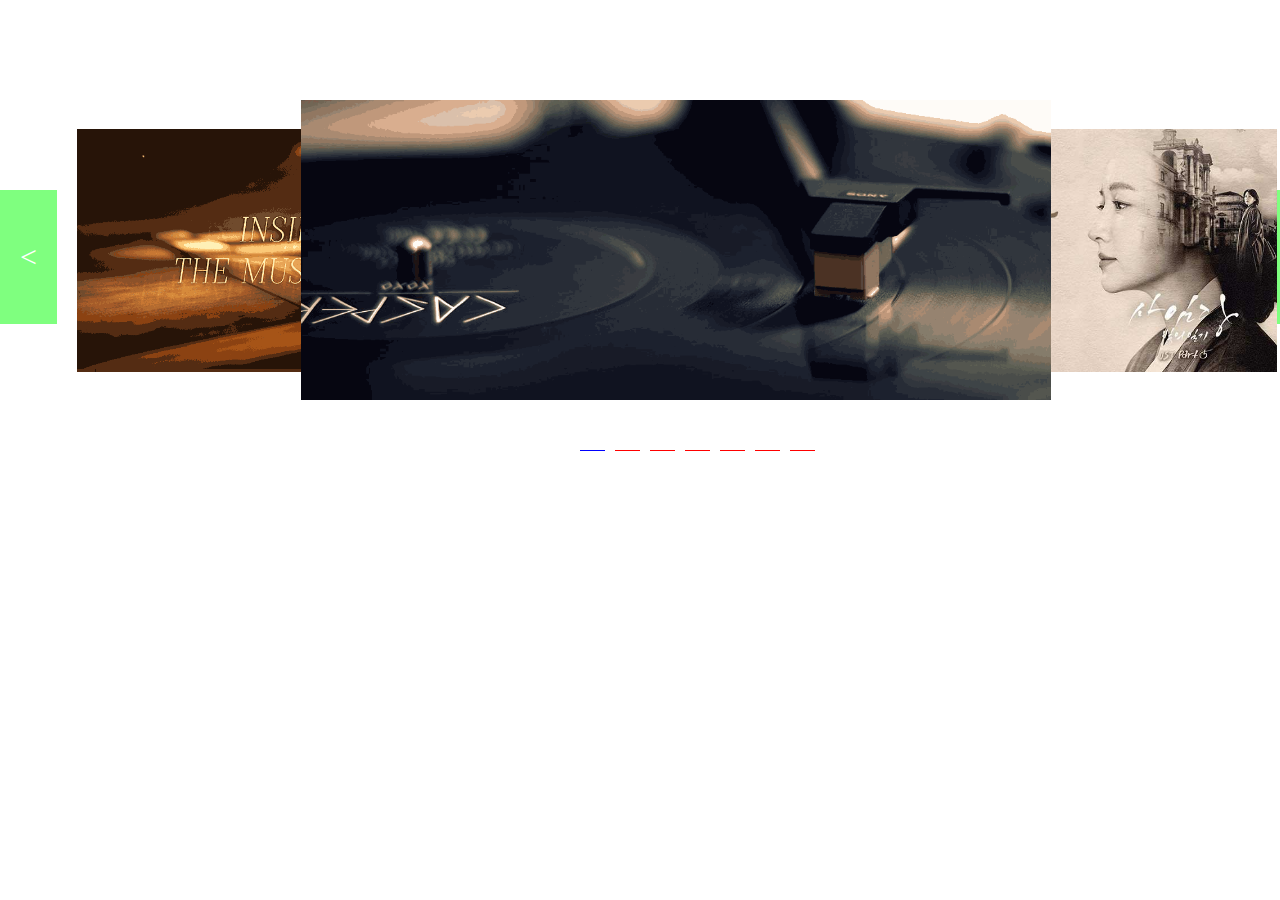
<file: 3D转换轮播/index.html>
<!DOCTYPE html>
<html>
	<head>
		<meta charset="utf-8" />
		<title>3D转换轮播图</title>
		<link href="css/css.css" type="text/css" rel="stylesheet">
	</head>
	<body>
	<div class="container">
		<ul class="image-list">
			<li class="p1"><a href="#"><img src="img/1.png"</a></li>
			<li class="p2"><a href="#"><img src="img/2.png"</a></li>
			<li class="p3"><a href="#"><img src="img/3.png"</a></li>
			<li class="p4"><a href="#"><img src="img/44.jpg"</a></li>
			<li class="p5"><a href="#"><img src="img/55.jpg"</a></li>
			<li class="p6"><a href="#"><img src="img/66.jpg"</a></li>
			<li class="p7"><a href="#"><img src="img/77.jpg"</a></li>
		</ul>
		
		<a href="javascript:;" class="btn prev"><</a>
		<a href="javascript:;" class="btn next">></a>
			
		<div class="btn-list">
		<a href="javascript:;"><span class="blue"></span></a>
		<a href="javascript:;"><span></span></a>
		<a href="javascript:;"><span></span></a>
		<a href="javascript:;"><span></span></a>
		<a href="javascript:;"><span></span></a>
		<a href="javascript:;"><span></span></a>
		<a href="javascript:;"><span></span></a>
	   </div> 
   </div>
   <script src="js/jquery-3.1.1.min.js"></script>
   <script src="js/main.js"></script>
	</body>
</html>
</file>
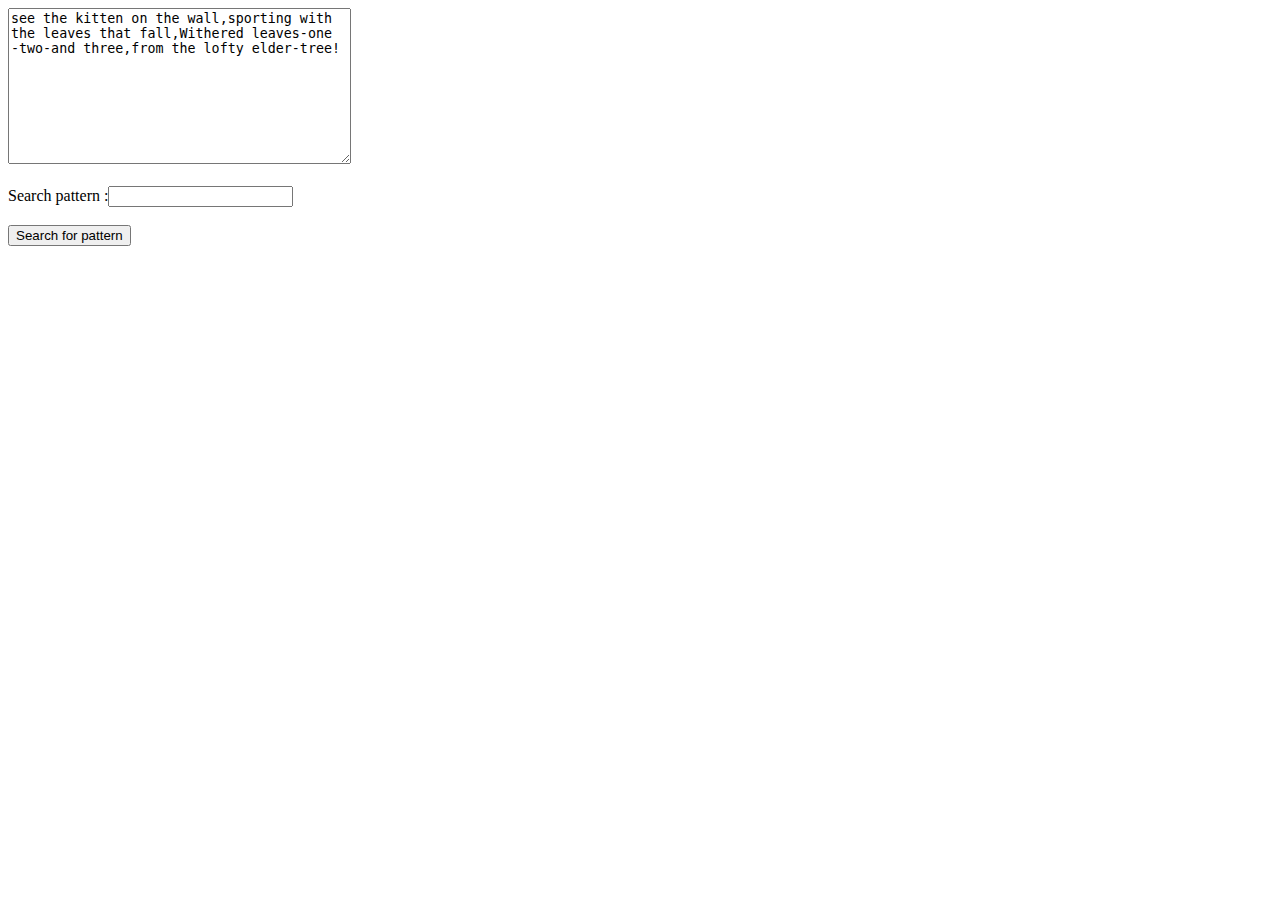
<file: regExp/index.html>
<!--使用exec和全局标志来查找并突出显示一个文本字符串中的所有匹配-->
<!doctype html>
<html>
  <head>
  	<title>regExp</title>
  	<style>
      .found{
      	background: #ff0;
      }
  	</style>
  </head>
  <body>
  <form>
  	<textarea id="txt" cols="40px" rows="10px">see the kitten on the wall,sporting with the leaves that fall,Withered leaves-one -two-and three,from the lofty elder-tree!</textarea>
  	<br/>
  	<br/>
  	Search pattern :<input type="text" id="searchTxt"/>
  	<!--替换时的词语-->
  	<!--
  	<br/>
  	<br/>
  	Replace pattern:<input type="text" id="replaceTxt"/>-->
  </form>
  <br/>
  <button id="btn">Search for pattern</button>
  <br/>
  <div id="searchResult"></div>	
  <script src="main.js"></script>
  </body>
</html>
</file>
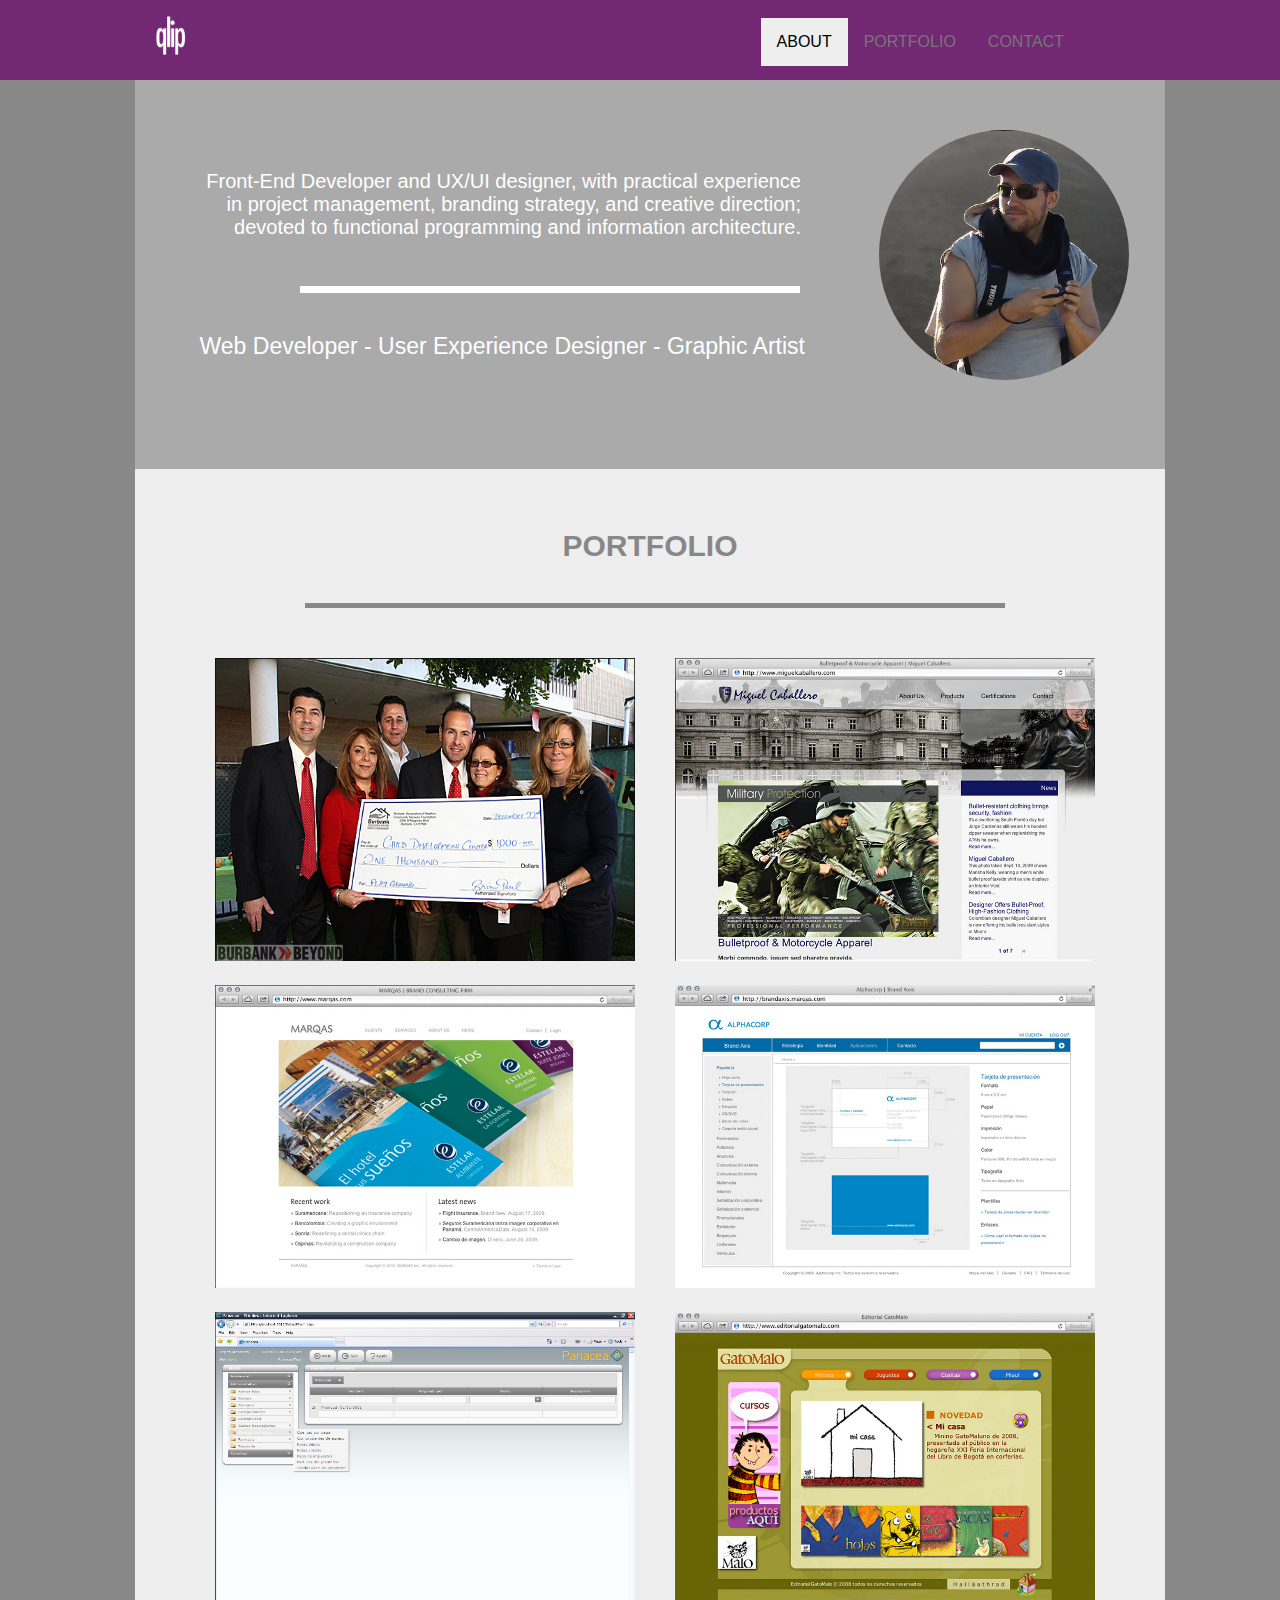
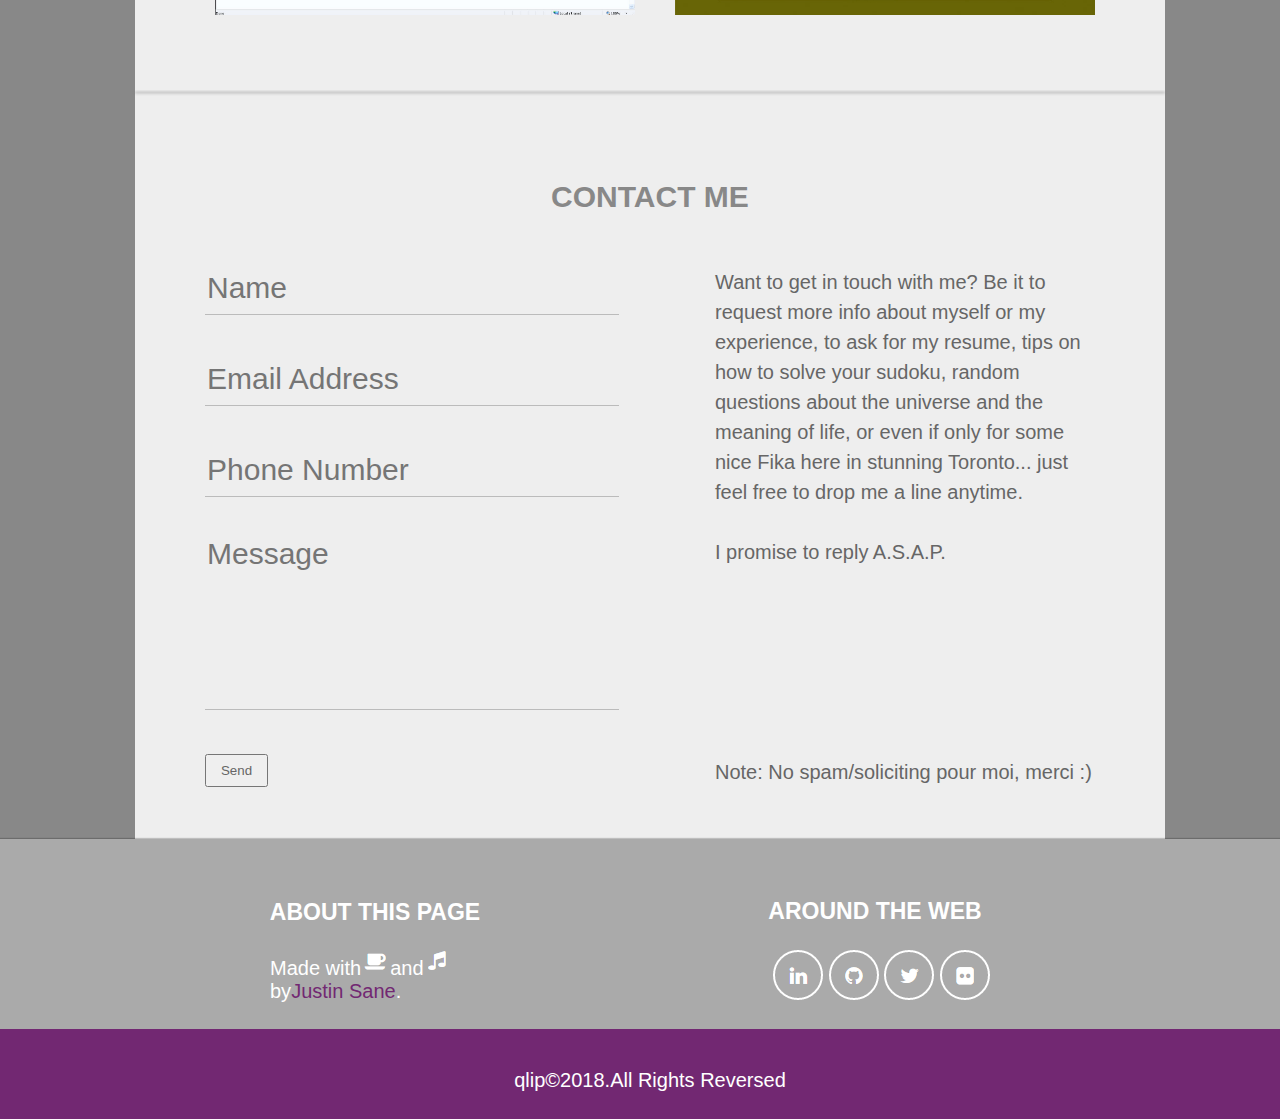
<file: 个人网站/index.html>
<!doctype html>
<html>
<head>
	<title>personal webpage</title>
	<meta charset="utf-8">
	<link href="style/main.css" rel="stylesheet" type="text/css">
	<script src="script/jquery.js" type="text/javascript"></script>
</head>
<body>
	<nav>
		<img src="images/banner.jpg" title="qlip | UI/UX Design and Development">
		<ul>
		<span class="bottom"><a href="javascript:;" ><li>CONTACT</li></a></span>
		<span class="middle"><a href="javascript:;"><li>PORTFOLIO</li></a></span>
		<span class="top"><a href="#"><li style="color:black">ABOUT</li></a></span>
		</ul>
	</nav>
	<div class="container">
	   <div class="about">
		<ul>
			<li><p class="text_one">Front-End Developer and UX/UI designer, with practical experience in project management, branding strategy, and creative direction; devoted to functional programming and information architecture.</p>
			<div class="border"></div>
			<p class="text_two">Web Developer - User Experience Designer - Graphic Artist</p></li>
			<li><img src="images/about.png"title="A picture of Justin looking at San Francisco from across the Golden Gate Bridge."></li>
		</ul>
	   </div>
	   <div class="portfolio">
	   	  <h3>PORTFOLIO</h3>
	   	  <div class="border_two"></div>
	   	  <ul>
	   	  <li><img src="images/photo1.png"></li>
	   	  <li><img src="images/photo2.png"></li>
	   	  <li><img src="images/photo3.png"></li>
	   	  <li><img src="images/photo4.png"></li>
	   	  <li><img src="images/photo5.png"></li>
	   	  <li><img src="images/photo6.png"></li>
	   	  </ul>
	   </div>
	   <div class="contact">
	   <div class="border_three"></div>
	   	  <h3>CONTACT ME</h3>
	   	  <div class="form_one">
	   	  <form>
	   	  <label for="name" id="label">Name</label>
	   	  <br/><input type="text" placeholder="Name" id="name">
	   	  </form>
	   	  <form>
	   	  <label for="email">Email Address</label><br/>
	   	  <input type="text" placeholder="Email Address" id="email">
	   	  </form>
	   	  <form>
	   	  <label for="phone">Phone Number</label><br/>
	   	  <input type="text" placeholder="Phone Number" id="phone">
	   	  </form>
	   	  <form>
	   	  <label for="message">Message</label><br/>
	   	  <textarea rows="5"type="text" placeholder="Message" id="message" required=""></textarea>
	   	  </form>
	   	  </div>
	   	  <button>Send</button>
	   	  <p>Want to get in touch with me? Be it to request more info about myself or my experience, to ask for my resume, tips on how to solve your sudoku, random questions about the universe and the meaning of life, or even if only for some nice Fika here in stunning Toronto... just feel free to drop me a line anytime.</p>
	   	  <p>I promise to reply A.S.A.P.</p>
	   	  <p class="text">Note: No spam/soliciting pour moi, merci :)</p>
	   </div>
    </div>
    <footer>
    	<div class="footer_top">
    	    <h3 class="text_one">ABOUT THIS PAGE</h3>
    		<p>Made with<img src="images/image1.png">and<img src="images/image2.png">by<a href="#">Justin Sane</a>.</p>
    		<h3 class="text_two">AROUND THE WEB</h3>
            <a href="#" class="image"><img src="images/image3.png"></a>
    	</div>
    	<div class="footer_bottom"><p>qlip&copy;2018.All Rights Reversed</p></div>
    </footer>
   <script src="script/main.js"></script>
</body>
</html>
</file>
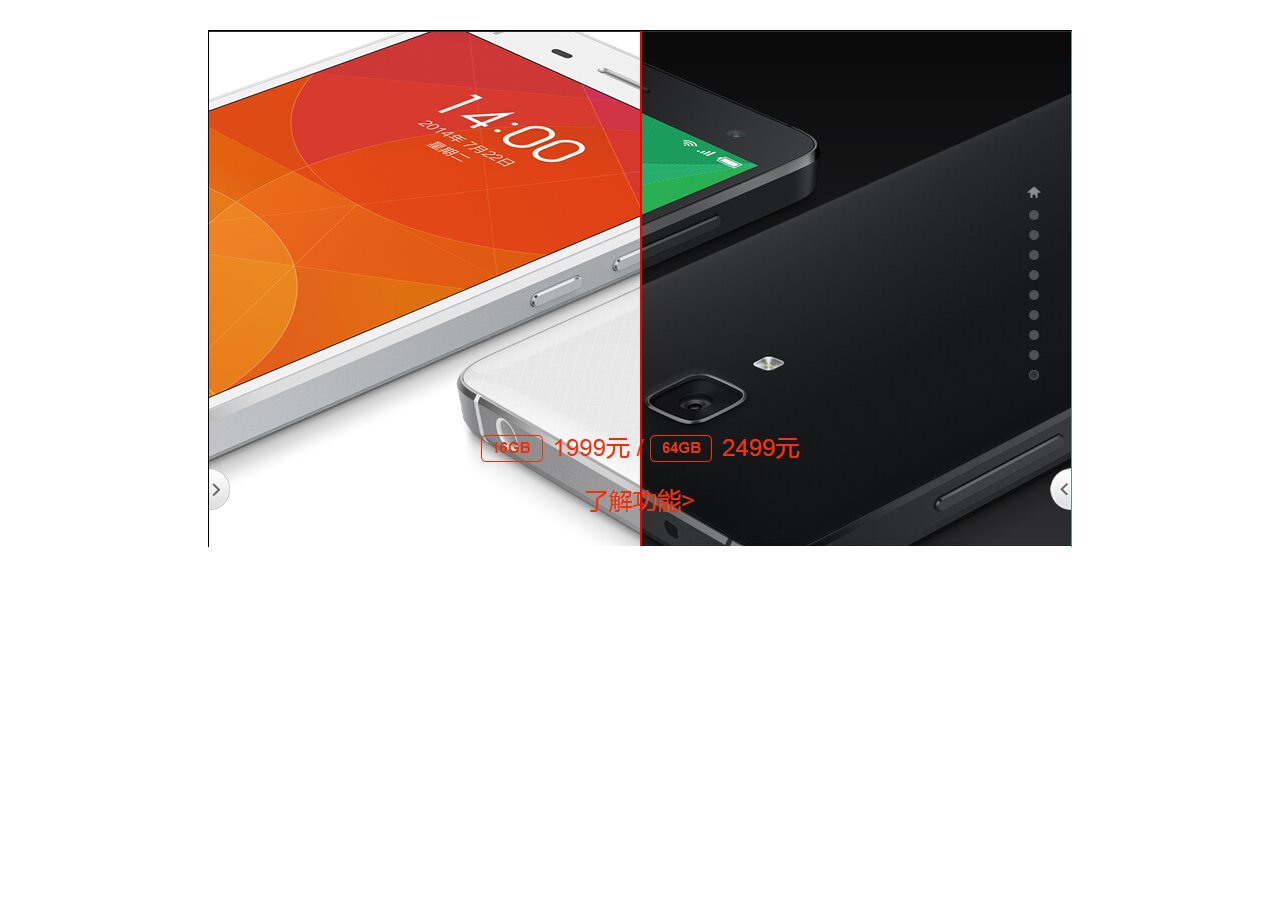
<file: 小米滑动图/index.html>
<!DOCTYPE html>
<html>
	<head>
		<meta charset="utf-8" />
		<title>小米滑动图</title>
		<link href="css/css.css"type="text/css"  rel="stylesheet" >
		<script src="js/jquery.js"></script>
	</head>
	<body>
		<div class="container">
			<div class="top">
				<img src="img/1.jpg">
			</div>
			<div>
				<img src="img/2.jpg"> 
			</div>
			<div class="btn"></div>
		</div>
		<script src="js/main.js"></script>
	</body>
</html>
</file>
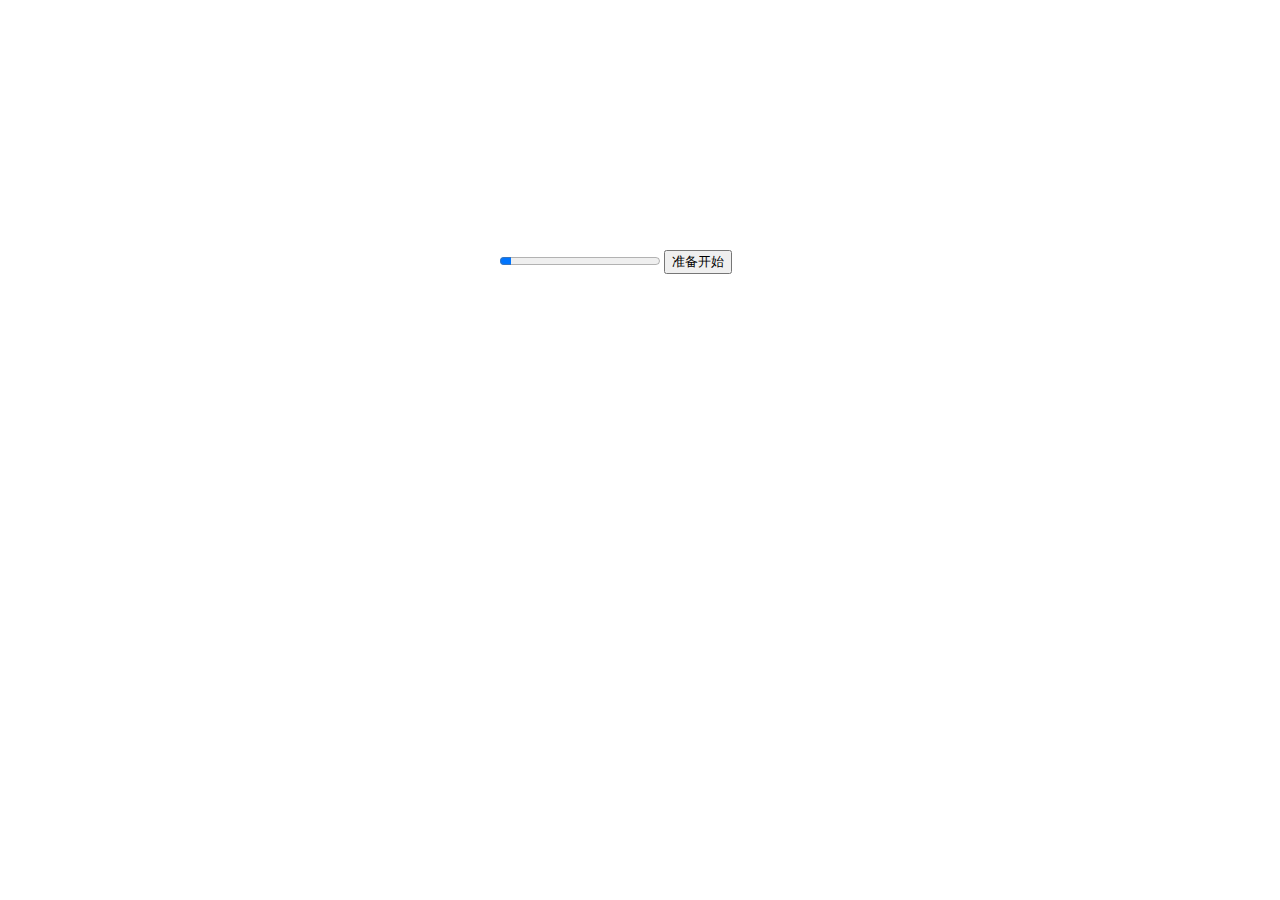
<file: 猜数字/index.html>
<!doctype html>
<html>
<head>
<title>guess the number</title>
<meta charset="utf-8">
<link href="css.css" rel="stylesheet" type="text/css">
</head>
<body>
   <div id="a">
   	   <progress id="pro" max="100"></progress>
   	   <input id="ready" type="button" value="准备开始">
   </div>
   <div id="left">
    <h2>猜数字</h2>
    <p>猜一个数字大小为1~100的数字</p>
    <laber for="number">输入数字</laber>
	<input type="text" id="number">
	<input type="submit" value="submit" id="btn">
	<div id="previousNum"></div>
	<div id="wrong"></div>
	<div id="judge"></div>
	<script src="guess.js" rel="stylesheet" type="text/javascript"></script>
   </div>
</body>
</html>
</file>
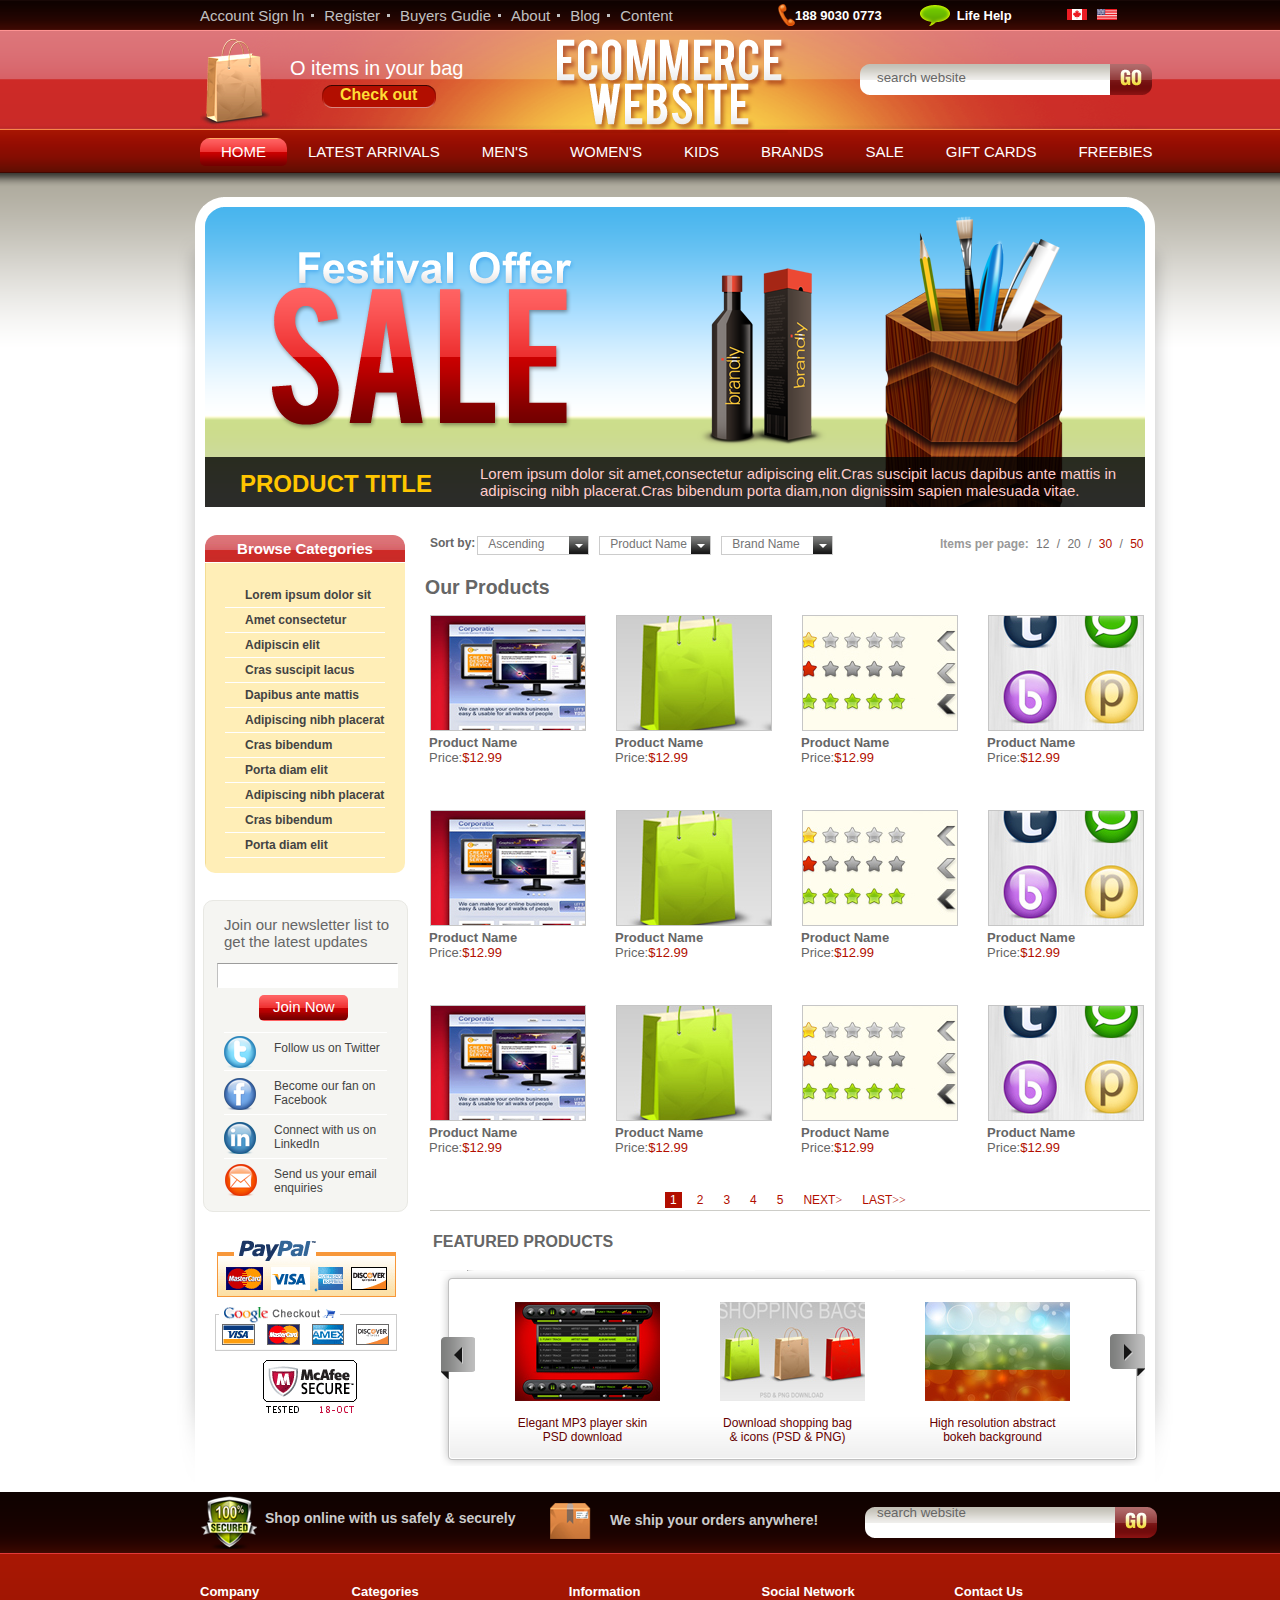
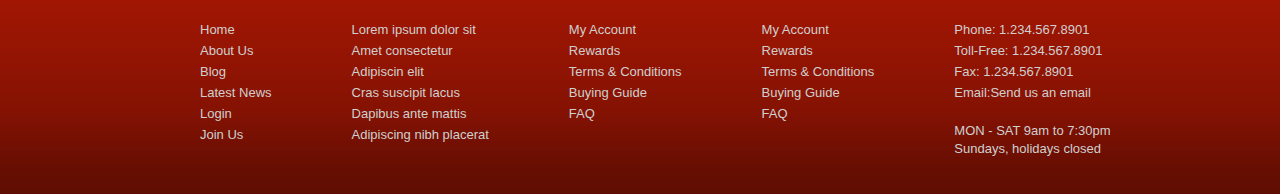
<file: 购物网站/index.html>
<!doctype html>
<html>
<head>
<meta charset="utf-8"/>
<title></title>
<link rel="stylesheet" type="text/css" href="style/css.css">
</head>
<body>
<div class="clear">
<!--导航-->
  <div class="banner">
  	<ul class="first">
  		<li><a href="#">Account Sign ln</a></li>
  		<li><a href="#">Register</a></li>
  		<li><a href="#">Buyers Gudie</a></li>
  		<li><a href="#">About</a></li>
  		<li><a href="#">Blog</a></li>
  		<li class="no_dot"><a href="#">Content</a></li>
  	</ul>
    <ul class="second">
        <li class="phone"><b>188 9030 0773</b></li>
        <li class="help"><a href="#"><b>Life Help</b></a></li>
        <li><a href="#"><img src="images/top_img1.gif" alt="加拿大" title="加拿大"/></a></li>
        <li><a href="#"><img src="images/top_img2.gif" alt="美国" title="美国"/></a></li>
    </ul>
  </div>
<!--搜索栏-->
<div class="search">
   <div class="search_left">
	<p class="bag">O items in your bag</p>
	<a href="#" class="photo">Check out</a>
   </div>
   <img src="images/logo.png" class="logo"/>
   <div class="search_right">
     <form action="#">
          <input type="text" name="the content of search" id="text1" value="search website" class="search_text"/>
          <input type="button" name="submit" class="btn" value=""/>
     </form>
</div>
<!--菜单栏-->
<div class="nav">
    <ul>
    	<li><a href="#" class="home">HOME</a></li>
    	<li><a href="#">LATEST ARRIVALS</a></li>
    	<li><a href="#">MEN'S</a></li>
        <li><a href="#">WOMEN'S</a></li>
    	<li><a href="#">KIDS</a></li>
    	<li><a href="#">BRANDS</a></li>
    	<li><a href="#">SALE</a></li>
    	<li><a href="#">GIFT CARDS</a></li>
    	<li><a href="#">FREEBIES</a></li>
    </ul>
</div>
<!--内容-->
  <div class="content">
  	 <div class="content_top">
  	   <div class="content_bottom">
         <div class="ad">
              <a href="javascript:;" id="next" ></a>
              <a href="javascript:;" id="prev" ></a>
              <span id="next_bg"></span>
              <span id="prev_bg"></span>
           <ul>
           	  <li style="opacity:1"><img src="images/banner/1.png" ></li>
           	  <li><img src="images/banner/2.png" ></li>
           	  <li><img src="images/banner/3.png" ></li>
           </ul>
           <h2>PRODUCT TITLE</h2>
           <p>Lorem ipsum dolor sit amet,consectetur adipiscing elit.Cras suscipit lacus dapibus ante mattis in adipiscing nibh placerat.Cras bibendum porta diam,non dignissim sapien malesuada vitae.</p>
           <div class="bg"></div>
         </div> 
         <div class="line_nav">
         <span><strong>Browse Categories</strong></span>
            <ul>
            	<li><a href="#">Lorem ipsum dolor sit</a></li>
            	<li><a href="#">Amet consectetur</a></li>
            	<li><a href="#">Adipiscin elit</a></li>
            	<li><a href="#">Cras suscipit lacus</a></li>
            	<li><a href="#">Dapibus ante mattis</a></li>
            	<li><a href="#">Adipiscing nibh placerat</a></li>
            	<li><a href="#">Cras bibendum</a></li>
            	<li><a href="#">Porta diam elit</a></li>
            	<li><a href="#">Adipiscing nibh placerat</a></li>
            	<li><a href="#">Cras bibendum</a></li>
            	<li><a href="#">Porta diam elit</a></li>
            </ul>
         </div> 
         <div class="sort">
             <dl>
              	<dt>Sort by:</dt>
              	<dd class="ascending">
              	  <h2>Ascending</h2>
              	  <a href="javascript:;"></a>
              		<ul>
              			<li>menu1</li>
              			<li>menu2</li>
              			<li>menu3</li>
              		</ul>
              	</dd>
              	<dd class="product">
              		<h2>Product Name</h2>
              		<a href="javascript:;"></a>
              		<ul>
              			<li>menu1</li>
              			<li>menu2</li>
              			<li>menu3</li>
              		</ul>
              	</dd>
              	<dd  class="brand">
              		<h2>Brand Name</h2>
              		<a href="javascript:;"></a>
              		<ul>
              			<li>menu1</li>
              			<li>menu2</li>
              			<li>menu3</li>
              		</ul>
              	</dd>
              </dl>
              <p>
              <strong class="text">ltems per page:</strong>
              <span>12</span> / <span>20</span> / <span style="color:#b20e00">30</span> / <span style="color:#b20e00">50</span> 
              </p>
         </div> 
         <div class="pic_list">
         	<h2>Our Products</h2>
         	<ul>
         		<li>
         		<a href="#"><img src="images/pic_list/1.jpg"></a>
         		<p><strong>Product Name</strong></p>
         		<p class="text">Price:<span style="color:#b20e00">$12.99</span></p>
         		</li>
         		<li>
         		<a href="#"><img src="images/pic_list/2.jpg"></a>
         		<p><strong>Product Name</strong></p>
         		<p class="text">Price:<span style="color:#b20e00">$12.99</span></p>
         		</li>
         		<li>
         		<a href="#"><img src="images/pic_list/3.jpg"></a>
         		<p><strong>Product Name</strong></p>
         		<p class="text">Price:<span style="color:#b20e00">$12.99</span></p>
         		</li>
         		<li>
         		<a href="#"><img src="images/pic_list/4.jpg"></a>
         		<p><strong>Product Name</strong></p>
         		<p class="text">Price:<span style="color:#b20e00">$12.99</span></p>
         		</li>
         		<li>
         		<a href="#"><img src="images/pic_list/1.jpg"></a>
         		<p><strong>Product Name</strong></p>
         		<p class="text">Price:<span style="color:#b20e00">$12.99</span></p>
         		</li>
         		<li>
         		<a href="#"><img src="images/pic_list/2.jpg"></a>
         		<p><strong>Product Name</strong></p>
         		<p class="text">Price:<span style="color:#b20e00">$12.99</span></p>
         		</li>
         		<li>
         		<a href="#"><img src="images/pic_list/3.jpg"></a>
         		<p><strong>Product Name</strong></p>
         		<p class="text">Price:<span style="color:#b20e00">$12.99</span></p>
         		</li>
         		<li>
         		<a href="#"><img src="images/pic_list/4.jpg"></a>
         		<p><strong>Product Name</strong></p>
         		<p class="text">Price:<span style="color:#b20e00">$12.99</span></p>
         		</li>
         		<li>
         		<a href="#"><img src="images/pic_list/1.jpg"></a>
         		<p><strong>Product Name</strong></p>
         		<p class="text">Price:<span style="color:#b20e00">$12.99</span></p>
         		</li>
         		<li>
         		<a href="#"><img src="images/pic_list/2.jpg"></a>
         		<p><strong>Product Name</strong></p>
         		<p class="text">Price:<span style="color:#b20e00">$12.99</span></p>
         		</li>
         		<li>
         		<a href="#"><img src="images/pic_list/3.jpg"></a>
         		<p><strong>Product Name</strong></p>
         		<p class="text">Price:<span style="color:#b20e00">$12.99</span></p>
         		</li>
         		<li>
         		<a href="#"><img src="images/pic_list/4.jpg"></a>
         		<p><strong>Product Name</strong></p>
         		<p class="text">Price:<span style="color:#b20e00">$12.99</span></p>
         		</li>
         	</ul>
         </div> 
         <div class="join">
          <p>Join our newsletter list to get the latest updates</p>
           <input type="text" name="join">
           <a href="#">Join Now</a>
           <ul>
              <li class="space1">Follow us on Twitter</li>
              <li class="space2">Become our fan on Facebook</li> 
              <li class="space3">Connect with us on LinkedIn</li> 
              <li class="space4">Send us your email enquiries</li> 
           </ul>
          </div>
          <div class="number">
          	 <ul>
          	 	<li class="stay"><a href="#">1</a></li>
          	 	<li><a href="#">2</a></li>
          	 	<li><a href="#">3</a></li>
          	 	<li><a href="#">4</a></li>
          	 	<li><a href="#">5</a></li>
          	 	<li><a href="#">NEXT<span>></span></a></li>
          	 	<li><a href="#">LAST<span>>></span></a></li>
          	 </ul>
          </div>
          <div class="scroll">
          <div class="scroll_left">
          <div class="scroll_right">
          <img class="payment"src="images/payment.gif">
          <p><strong>FEATURED PRODUCTS</strong></p>
          <div class="scroll_wrap">
          <ul>
          	<li>
          	<a href="#"><img src="images/scroll_pic/1.jpg"></a>
            <p>Elegant MP3 player skin PSD download</p>
          	</li>
          	<li>
          	<a href="#"><img src="images/scroll_pic/2.jpg"></a>
            <p>Download shopping bag & icons (PSD & PNG)</p>
          	</li>
          	<li>
          	<a href="#"><img src="images/scroll_pic/3.jpg"></a>
            <p>High resolution abstract bokeh background</p>
          	</li>
          </ul>
          </div>
          <a href="javascript:;" class="scrolling_left"></a>
          <a href="javascript:;" class="scrolling_right"></a>
          </div>
          </div>
          </div>
  	   </div> 	 
  	 </div>
  </div>
<!--结尾-->
  <div class="footer">
  <div class="footer_search">
  	 <p class="shop">Shop online with us safely & securely</p>
  	 <p class="ship">We ship your orders anywhere!</p>
  	 <form action="#" class="search_ft">
          <input type="text" name="the content of search"id="text2" value="search website" class="search_foot"/>
          <input type="button" name="submit" class="btn_foot" value=""/>
     </form>
  </div>
  <div class="footer_link">
  	  <dl>
  	  	<dt>Company</dt>
  	  	<dd><a href="#">Home</a></dd>
        <dd><a href="#">About Us<a href="#"></a></dd>
        <dd><a href="#">Blog</a></dd>
        <dd><a href="#">Latest News</a></dd>
        <dd><a href="#">Login</a></dd>
        <dd><a href="#">Join Us</a></dd>
  	  </dl>
  	  <dl class="pos">
        	<dt>Categories</dt>
            <dd><a href="#">Lorem ipsum dolor sit</a></dd>
            <dd><a href="#">Amet consectetur</a></dd>
            <dd><a href="#">Adipiscin elit</a></dd>
            <dd><a href="#">Cras suscipit lacus</a></dd>
            <dd><a href="#">Dapibus ante mattis</a></dd>
            <dd><a href="#">Adipiscing nibh placerat</a></dd>
        </dl>
    	<dl>
        	<dt>Information</dt>
            <dd><a href="#">My Account</a></dd>
            <dd><a href="#">Rewards</a></dd>
            <dd><a href="#">Terms & Conditions</a></dd>
            <dd><a href="#">Buying Guide</a></dd>
            <dd><a href="#">FAQ</a></dd>
        </dl>
    	<dl>
        	<dt>Social Network</dt>
            <dd><a href="#">My Account</a></dd>
            <dd><a href="#">Rewards</a></dd>
            <dd><a href="#">Terms & Conditions</a></dd>
            <dd><a href="#">Buying Guide</a></dd>
            <dd><a href="#">FAQ</a></dd>
        </dl>
    	<dl>
        	<dt>Contact Us</dt>
            <dd><a href="#">Phone: 1.234.567.8901</a></dd>
            <dd><a href="#">Toll-Free: 1.234.567.8901</a></dd>
            <dd><a href="#">Fax: 1.234.567.8901</a></dd>
            <dd><a href="#">Email:<span>Send us an email</span></a></dd>
            <dd class="space"><a href="#">MON - SAT 9am to 7:30pm</a></dd>
            <dd><a href="#">Sundays, holidays closed</a></dd>
        </dl>
  </div>
  </div>
</div>
<script type="text/javascript" src="js/banner.js"></script>
</body>
</html>
</file>
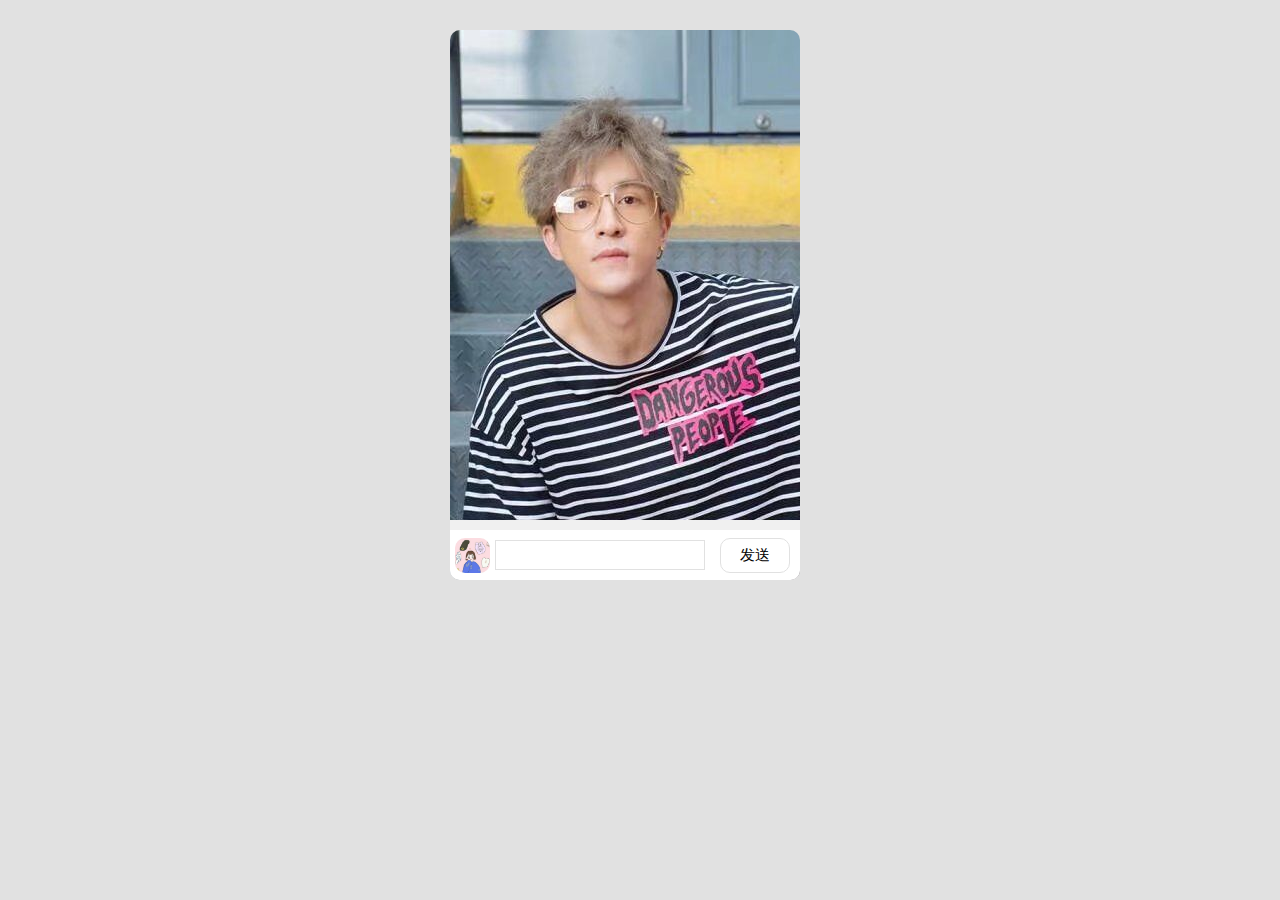
<file: chat/chat.html>
<!doctype html>
<html>
<head>
<title>聊天</title>
<link type="text/css" href="chat.css" rel="stylesheet">
<meta http-equiv="Content-Type" content="text/html;charset=utf-8" />
</head>
<body>
<div class="container">
   <div class="content">
        <div class="main">
        <!--<div class="linebox">
             <img class="colorWhilte"/>
             <p class="textM textWhilte"></p>
             </div>
             <div class="linebox">
             <img class="colorBlue"/> 
             <p class="textM textBlue"></p>
             </div>-->
        </div>
        <div class="inputBox">
             <img src="image1.JPG" alt="聊天头像" id="img1"/>
             <input type="text" id="ipt"/>
             <button id="btn"></button>
        </div>
   </div>
   </div>
   <script src="showtime.js" type="text/javascript" charset="utf-8"></script>
</body>
</html>
</file>
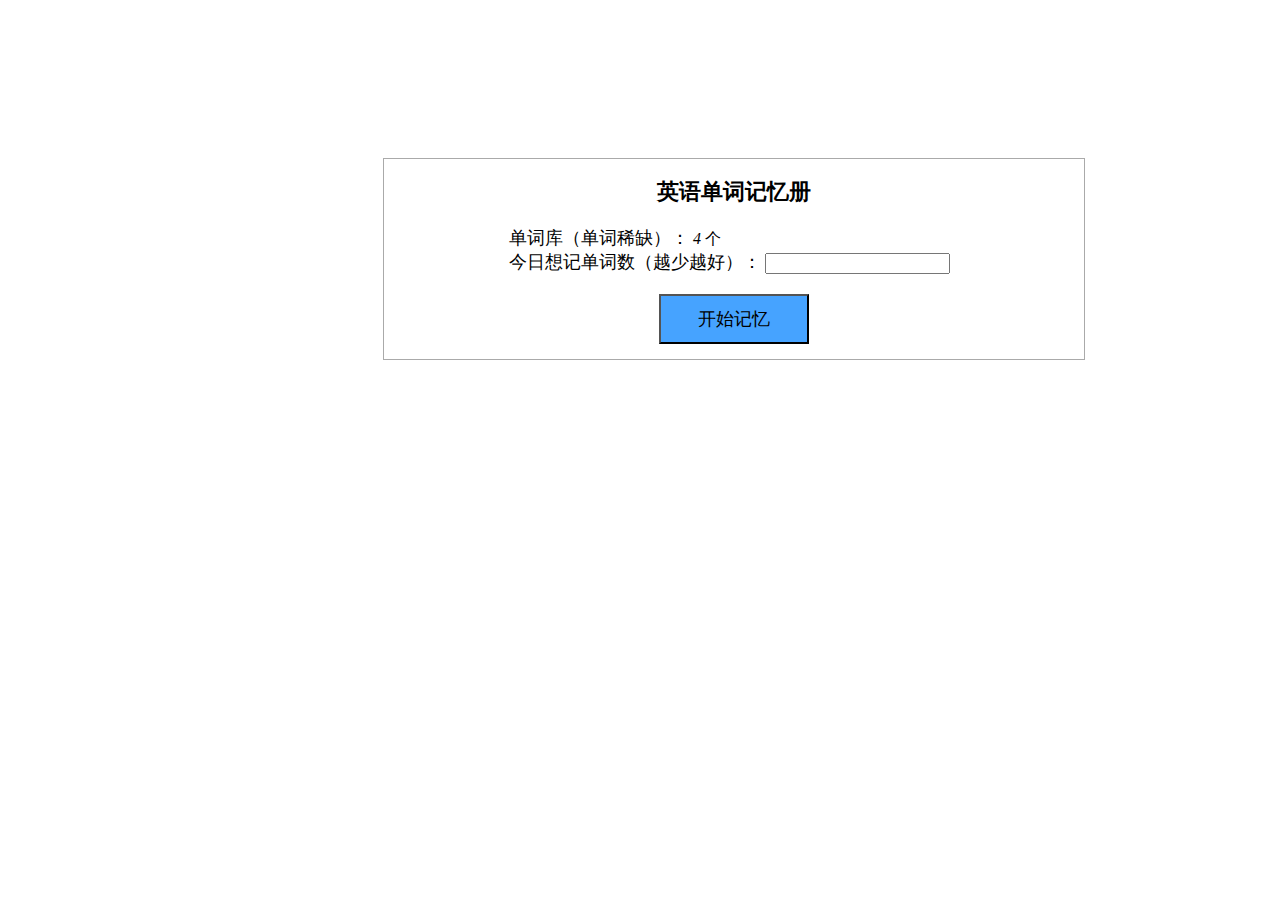
<file: 点名/dianming.html>
<!doctype html>
<html>
<head>
<title>英语单词</title>
<meta charset="utf-8"/>
<link type="text/css" href="3.css" rel="stylesheet">
</head>
<body>
<div class="content">
   <h2 class="tit">英语单词记忆册</h2>
   <div>
   <span class="right">单词库（单词稀缺）：</span>
   <span class="left"><em id="personnum"></em> 个</span>
   </div>
   <div>
   <span class="right">今日想记单词数（越少越好）：</span>
   <span class="left"><input id="num" name="" type="text"></span>
   </div>
   <div>
   <button id="startcheck">开始记忆</button>
   </div>
</div>
<div class="body">
   <div class="body-left">
   	   <h3>英文单词：</h3>
         <p id="personname">abcd</p>
         <h3>中文翻译：</h3>
         <p id="translate">add</p>
   	   <div class="personcheck">
   	   <button class="red">没记住</button>
   	   <button class="green">记住了</button>
   	   </div>
   </div>
   <div class="body-right">
       <h3 class="forgive"> 当然是选择忘掉它们</h3>
       <div class="person"></div>
   </div>	
</div>
<audio autoplay="autoplay"></audio>
<script type="text/javascript" src="show.js"></script>
</body>
</html>
</file>
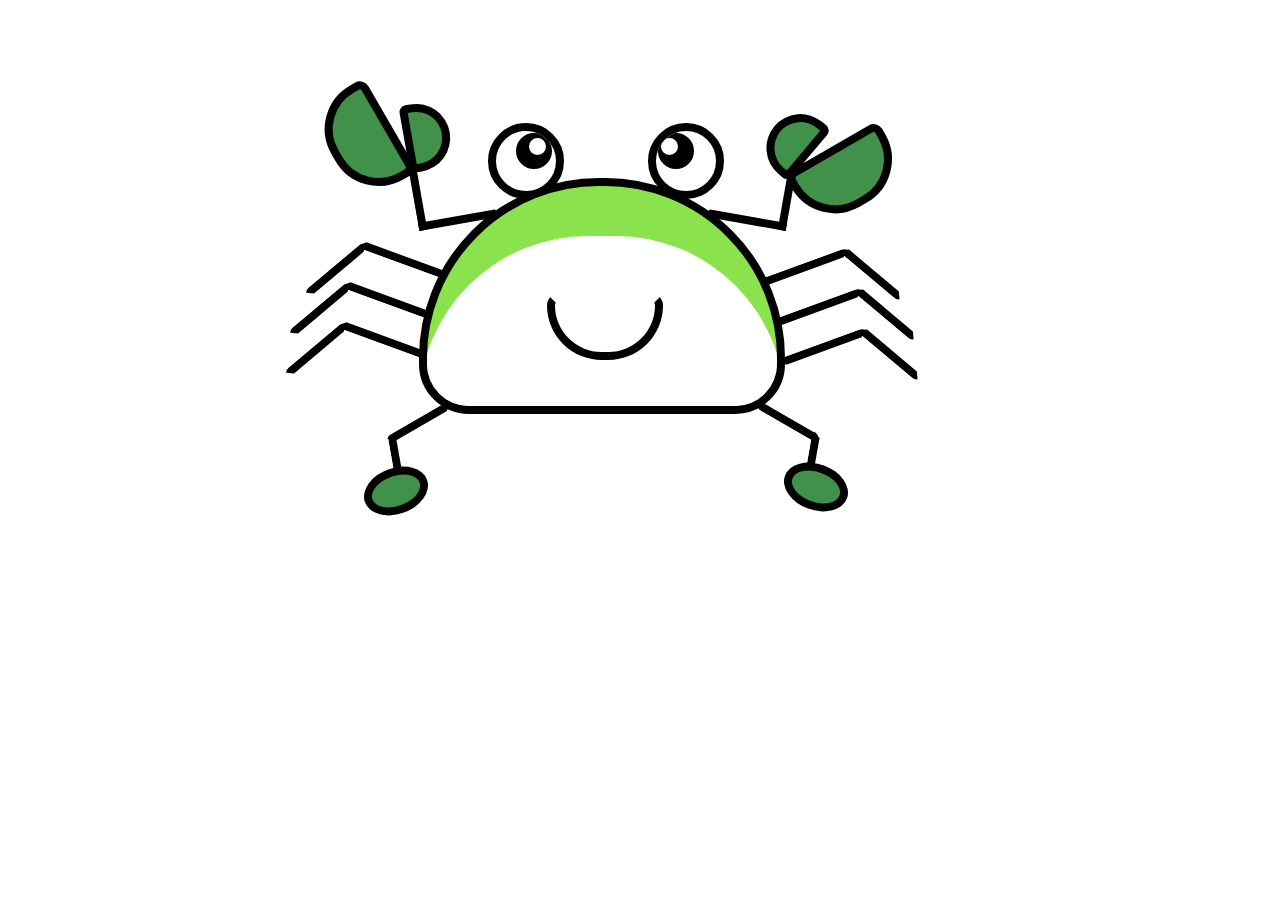
<file: 螃蟹/pangxie.html>
<!doctype html>
<html>
<head>
<title>螃蟹</title>
<meta charset="utf-8"/>
<meta name="author" content="wusiqi"/>
<meta name="viewport" content="width=device-width,initial-scale=1.0"/>
<link href="2.css" rel="stylesheet" type="text/css"/>
</head>
<body>
<div class="crab">
  <!--前爪子-->
  <div class="front-paws">
     <div class="front-paws-left">
        <div class="front-p1-left"></div>
        <div class="front-p1-right"></div>
        <div class="front-p1-down"></div>
     </div>
     <div class="front-paws-right">
        <div class="front-p2-left"></div>
        <div class="front-p2-right"></div>
        <div class="front-p2-down"></div>
     </div>
  </div>
  <!--眼睛-->
  <div class="eye">
     <div class="eye-left">
        <div class="eye-left-white"></div>
        <div class="eye-left-black"></div>
     </div>
     <div class="eye-right">
        <div class="eye-right-white"></div>
        <div class="eye-right-black"></div>
     </div>
  </div>
  <!--肚皮-->
  <div class="belley">
    <div class="belley-con">
    <div class="mouth"></div>
    </div>
  </div>
  <!--小腿-->
  <div class="small-paws">
    <div class="small-paws-left">
       <div class="small-p1-one">
       	 <div class="small-p1o-one"></div>
       	 <div class="small-p1o-two"></div>
       </div>
       <div class="small-p1-two">
       	<div class="small-p1t-one"></div>
       	<div class="small-p1t-two"></div>
       </div>
       <div class="small-p1-three">
       	<div class="small-p1th-one"></div>
       	<div class="small-p1th-two"></div>
       </div>
    </div>
    <div class="small-paws-right">
       <div class="small-p2-one">
       	<div class="small-p2o-one"></div>
       	 <div class="small-p2o-two"></div>
       </div>
       <div class="small-p2-two">
       	<div class="small-p2t-one"></div>
       	<div class="small-p2t-two"></div>
       </div>
       <div class="small-p2-three">
       	<div class="small-p2th-one"></div>
       	<div class="small-p2th-two"></div>
       </div>
    </div>
  </div>
  <!--脚-->
  <div class="foot">
    <div class="foot-left">
       <div class="foot-p1-top">
       	 <div class="foot-p1-one"></div>
       	 <div class="foot-p1-two"></div>
       </div>
       <div class="foot-p1-buttom"></div>
    </div>
    <div class="foot-right">
       <div class="foot-p2-top">
       	<div class="foot-p2-one"></div>
       	 <div class="foot-p2-two"></div>
       </div>
       <div class="foot-p2-buttom"></div>
    </div>
  </div>
</div>
</body>
</html>
</file>
<file: 3D转换轮播/css/css.css>
*{
	margin:0;
	padding:0;
}
.container{
	top:100px;
	position:relative;
	width:100%;
	height:340px;
}
.image-list{
	list-style:none ;
	position:absolute;
	height: 300px;
	width:1200px;
	left: 6%;
    overflow: hidden;
}
li{
	position: absolute;
	top:0;
	left:0;
	transition:all .3s ease-out;
}
img{
	width:750px;
	height:300px;
}
.p1{
		transform:translate3d(-224px,0,0) scale(0.81);
	}
.p2{
	transform: translate3d(0,0,0) scale(0.81);
	transform-origin:0 50%;
	z-index:2;
	
}
.p3{
	transform: translate3d(224px,0,0) scale(1);
	opacity: 1;
	z-index:3;
}
.p4{
	transform: translate3d(450px,0,0)scale(0.81);
	transform-origin:100% 50%;
	z-index:2;
}
.p5{
	transform: translate3d(672px,0,0)scale(0.81);
	z-index:1;
}
.p6{
	transform: translate3d(896px,0,0)scale(0.81);
}
.p7{
	transform: translate3d(1120px,0,0)scale(0.81);
}
.btn{
	background:rgba(0,255,0,0.5);
	padding:50px 20px;
	position:absolute;
	top:90px;
	color:white;
	text-decoration: none;
	font-size:30px;
	cursor: pointer;
}
.next{
	right:0px;
}
.btn-list{
	position:absolute;
	display:flex;
    top:350px;
    left:580px;
    cursor: pointer;
}
.btn-list a{
	width: 35px;
	height: 5px;
	cursor: pointer;
}
.btn-list span{
	display: block;
	height:1px;
	width:25px;
	background:red;
	margin-right:10px;
}
.btn-list .blue{
	background:blue;
}
</file>
<file: 个人网站/style/main.css>
body{width:100%;font-family:Arial;margin:0px 0px;color:#666;padding:0px;background:#888;}
li{list-style: none;}
h3{font-size:30px;text-align: center;color:#888;padding:60px 0px 0px 0px;}

nav{height:80px;width:100%;background: #722872;position:fixed;top:0px;z-index:2;}
nav img{width:50px;height:50px;padding:12px 0px 0px 150px;}
nav ul{margin:-48px 200px 0px 0px;zoom:1;}
nav span{float:right;}
nav .top{background:#eee;}
nav ul li{float:left;margin:0px;}
nav li:after{clear:both;content:"";display: block;}
nav li{color:#757777;text-decoration:none;display:block;padding:15px 16px;}
nav li:hover{color:black;box-shadow:2px 2px 0px 0px rgb(0,0,0,0.2)}

.container{width:1300px;}
.about{margin:80px 135px;height:389px;background:#aaa;}
.about ul{padding:50px 0px 0px 0px;}
.about ul li{float:left;color:white;text-align: right;font-size: 20px;zoom:1;}
.about ul li:after{clear:both;content:"";display:block;}
.about p{display: block}
.about .text_one{width:600px;margin:40px 74px 0px 66px;}
.about .text_two{font-size:23px;width:670px;margin:40px 74px 0px 0px;}
.about .border{width:500px;border-top:solid white 7px;margin:47px 0px 0px 165px;}
.about img{border-radius: 50% 50%;width:250px;height:250px;}

.portfolio{margin:-80px 135px;background: #eee;height:1300px;padding:0px;}
.portfolio img{width:420px;height:303px;}
.portfolio .border_two{width:700px;margin:40px 0px 0px 170px;border-top:solid 5px #888;}
.portfolio ul{margin:40px 0px 0px 20px;}
.portfolio ul li{float:left;padding:10px 20px;zoom:1;}
.portfolio ul li:after{clear:both;content:"";display: block;}

.contact{background: #eee;margin:-80px 135px;height:750px;}
.contact .border_three{width:100%;height:1px;box-shadow: 0px 3px 3px #888}
.contact label{font-size:15px;color:#722872;font-weight:bold;position:relative;top:30px;visibility: hidden;}
.contact input{display:block;height:50px;color:#666;width:410px;font-size: 30px;border:none;border-bottom:solid 1px #bbb;background: #eee;outline:medium;}
.contact #message{width:410px;font-size:30px;color:#666;font-family: Arial;resize:none;border:none;background: #eee;outline:medium;border-bottom:solid 1px #bbb;}
.contact form{margin:20px 0px 0px 70px;}
.contact button{width:63px;height:33px;color:#666;margin:40px 0px 0px 70px;}
.contact p{position:relative;display:block;width:380px;font-size:20px;top:-550px;padding:10px 0px 0px 0px;left:580px;line-height:30px;z-index:1;}
.contact .text{padding:170px 0px 0px 0px;}

footer{width:100%;min-width: 1300px;}
.footer_top{height:200px;color:white;background:#aaa;margin:80px 0px;box-shadow: 0px 0px 1px 1px rgba(0, 0, 0, 0.2);}
.footer_top h3{color:white;font-size:23px;}
.footer_top .text_one{margin:0px 0px 10px -550px;}
.footer_top p{margin:0px 0px 0px 270px;width:200px;font-size:20px;}
.footer_top .text_two{margin:-165px 0px 20px 450px;}
.footer_top .image{margin:0px 0px 0px 770px;}
.footer_top p a{color:#722872;text-decoration: none}
.footer_top p a:hover{color:#5e225e;text-decoration: underline;}
.footer_bottom{background: #722872;height:70px;margin:-90px 0px 0px 0px;color:white;font-size:20px;text-align: center;padding:20px 0px 0px 0px;}
</file>
<file: 小米滑动图/css/css.css>
*{
	margin:0;
	padding:0;
}
.container{
	width: 862px; 
	height: 515px;
	position: relative;
	border:1px solid black;
	margin:30px auto;
}
.top{
	z-index:2;
	position: absolute;
	width:50%;
	overflow: hidden;
}
.btn{
	width:2px;
	height:515px;
	background:red;
	position:absolute;
	top:0;
	left:50%;
}
</file>
<file: 猜数字/css.css>
.ipt{
	-webkit-animation: toTop .3s ease-in;-webkit-animation-fill-mode:forwards;
}
		@-webkit-keyframes toTop{0%{top: 10%;}25%{top: 5%;}100%{top: -1000px;}}
#a
{
	position:absolute;
	top:250px;
	left:500px;
}
#left{
	position:absolute;
	left:-400px;
	top:100px;
	transition:left .6s;
}
.hh
{
    position:absolute;
    left:500px;
    top:270px;
}
</file>
<file: 购物网站/style/css.css>
body{
	background:url(../images/body_bg.png) repeat-x;
	width:100%;
	height:100%;
	margin:0px;
	padding:0px;
	font-family: Arial;
}
.clear { zoom:1; }
.clear:after { content:''; display:block; clear:both; }
/*导航栏*/
.banner{
    margin:-13px 0px 0px 0px;
}
.first{
	font-size:15px;
}
.first a{
	text-decoration:none;
	color:#c0c0c0;
}
.first a:hover{
    text-decoration:underline;
    color:white;
}
.first{
	margin:5px 0px 0px 0px;
	padding:0px 0px 0px 200px;
	list-style:none;
}
.first li{
	float:left;	
	padding:0px 10px 0px 0px;
	margin:0px 10px 0px 0px;
	background:url(../images/dot.jpg) no-repeat right center;
}
.first .no_dot{
	background:none;
}
.second{
	width:360px;
	height:50px;
	position:absolute;
	top:-15px;
	left:725px;
}
.second li{
	color:#fff;
	font-size:13px;
	height:30px;
	line-height:30px;
	float:left;
	list-style: none;
	padding:0px 0px 0px 10px;
}
.second a{
	color:#fff;
	text-decoration:none;
}
.second a:hover{
	color:#fff;
	text-decoration:underline;
}
.second .phone{
	background:url(../images/top_ico.png) no-repeat 8px -16px;
	padding:0px 30px;
}
.second .help{
	background:url(../images/top_ico.png) no-repeat 8px -47px;
	padding:0px 45px;
}
/*搜索栏*/
.search{
	height:200px;
	background: url(../images/header_bg.png) no-repeat 190px 23px;
} 
.search_left{
	height:120px;
	background:url(../images/shopping_bg.png) no-repeat 200px 25px;
}
.bag{
	padding:50px 0px 0px 290px;
	color:#fff;
	font-size:20px;
}
.photo {
	position:absolute;
	left:320px;
	top:85px;
	padding:1px 20px 0px 20px;
	color:#ffdc35;
	text-decoration: none;
	font-weight: bold;
	display:block;
	height:30px;
	background: url(../images/shopping_bg.png) no-repeat 2px -100px; 
}
.search_left a:hover{
	color:#ffed97;
	text-decoration:none;
}
.logo{
	position:absolute;
	top:34px;
	left:550px;
}
.search_right{
	background:url(../images/search.png) no-repeat;
	position:absolute;
	top:64px;
	left:860px;
	height:50px;
	width:350px;
}
.search_text{
	position:absolute;
	top:0px;
	left:15px;
	height:25px;
	width:246px;
	background: none;
	border:transparent;
	outline:none;
	color:#666;
}
.btn{
	position: absolute;
	top:0px;
	left:250px;
	height:30px;
	width:42px;
	background: none;
	outline:none;
	border:transparent;
	cursor:pointer;
}
/*菜单栏*/
.nav ul{
	color:#fff;
	padding:0px 0px 0px 200px;
	font-size:15px;
	width:1000px;
	position: absolute;
	top:123px;
}
.nav ul li{
	float:left;
    list-style: none;
    display: block;
}
.nav a{
	float:left;
	text-decoration: none;
	color:#fff;
	line-height: 28px;
	padding:0px 21px 0px 21px;
	border-radius:10px 10px 5px 5px;
	border:transparent;
}
.nav .home{
    background:url(../images/nav_active_bg.png) repeat-x 0px -56px;
}
.nav a:hover,.nav a:active{
	text-decoration: none;
	color:#FFF;
	background:url(../images/nav_active_bg.png) repeat-x 0px -56px;
	border-radius:10px 10px 5px 5px;
	border:transparent;
}
/*内容*/
.content{
    width:1000px;
    height:1145px;
	margin:70px 175px 0px 175px;
	background:url(../images/content_bg.png) repeat-y -1000px 0px;
}
.content_top{
	height:310px;
	width:1000px;
	background: url(../images/content_bg.png) no-repeat;
	z-index:0;
}
.content_bottom{
	width:1000px;
	height:1285px;
	background: url(../images/content_bg.png) no-repeat -2000px bottom;
}
.ad{
	width:1000px;
	margin:0 auto;
}
.ad #next{
	
	position:absolute;
	width:180px;
	height:52px;
	background: url(../images/banner/next.png) no-repeat 0px -50px; 
	top:325px;
	left:1070px;
	z-index:4;
    display: none;
}
.ad #prev{
	display: none;
	position:absolute;
	width:80px;
	height:52px;
	background: url(../images/banner/prev.png) no-repeat 0px -50px; 
	top:330px;
	left:205px;
	z-index:4;
}
.ad #next_bg{
	width:470px;
	height:300px;
	position:absolute;
	background: yellow;
	top:207px;
	left:675px;
	z-index:3;
    opacity: 0;
}
.ad #prev_bg{
	width:470px;
	height:300px;
	position:absolute;
	background: green;
	top:207px;
	left:205px;
	z-index: 3;
    opacity:0;
}
.ad ul li{
	position:absolute;
	left:205px;
	list-style: none;
	padding:10px 0px 0px 0px;
	opacity: 0;
}
.ad h2{
	position:absolute;
	top:450px;
	left:240px;
	color:#ffc600;
	z-index:2;
}
.ad p{
	width:650px;
    color:#fcc;
    position:absolute;
	top:450px;
	left:480px;
	font-size:15px;
	z-index:2;
}
.ad .bg {
	width:940px;
	height:50px;
	filter:alpha(opacity:80);
	opacity:0.8;
	background-color:#000;
	position:absolute;
	z-index:1;
	top:457px;
	left:205px;
}

.line_nav span{
	position: absolute;
	top:535px;
	left:205px;
	display: block;
	width:200px;
	text-align: center;
	background: url(../images/photo.jpg) repeat-x;
	color:#fff;
	border-radius: 12px 12px 0px 0px;
	border:transparent;
	padding:5px 0px;
	font-size:15px;
}
.line_nav ul{
	position: absolute;
	top:535px;
	left:200px;
	list-style: none;
	margin:28px 0px 0px 5px;
	padding-bottom: 15px;
	background: url(../images/list_bg.gif) repeat-y;
	padding-top:20px;
	border-radius: 0px 0px 10px 10px;
	border-color: transparent;;
}	
.line_nav a{
	font-weight: bold;
	display: block;
	width:140px;
	position: relative;
	left:-20px;
	color:#434343;
	border-bottom: 1px solid white;
	padding:5px 0px 5px 20px;
	font-size: 12px;
	text-decoration: none;
}
.line_nav a:hover{
	display:block;
	color:#b20e00;
	border-bottom:1px solid #b20e00;
	background-color: #fae191;
	text-decoration: none;
}
.sort{
	position: absolute;
	top:520px;
	left:430px;
}
.sort dl{
	float:left;
}
.sort dt{
	float:left;
	font-size:12px;
	color:#666;
	font-weight: bold;	
}
.sort dd{
	float:left;
}
.sort h2{
	display: block;
	height:17px;
	width:100px;
	font-weight: normal; 
	font-size:12px;
	color:#747474;
	border:1px solid #ccc;
	padding: 0px 0px 0px 10px;
}
.sort .ascending h2{
    position: relative;
	top:-10px;
	left:-38px;
}
.sort .product h2{
	position: relative;
	top:-10px;
	left:-68px;
}
.sort .brand h2{
	position:relative;
	top:-10px;
	left:-98px;
}
.sort ul{
	position:relative;
	top:-52px;
	left:-38px;
	list-style: none;
	font-size:12px;
	font-weight: normal;
	z-index:1;
	border:1px solid #ccc;
	display:none;
	background: #fff;
}
.sort .product ul{
	left:-68px;
}
.sort .brand ul{
	left:-98px;
}
.sort li{
     text-indent:-30px;
     cursor:pointer;
}
.sort a{
	position: relative;
	top:-40px;
	display: block;
	height:19px;
	width:19px;
    z-index:2;
    background:url(../images/shopping_bg.png) no-repeat 0px -375px;
}
.sort a:hover{
	background:url(../images/shopping_bg.png) no-repeat -19px -375px;
}
.sort .ascending a{
	left:54px;
}
.sort .product a{
    left:24px;
}
.sort .brand a{
    left:-6px;
}
.sort p{
    color:#747474;
    font-size:12px;
    display: block;
    width:250px;
    position:absolute;
    top:5px;
    left:510px;
    clear:both;
}
.sort strong{
	font-size:12px;
	color:#999;
}
.sort span{
     font-size:12px;
     padding:0px 4px 0px 4px;
}
.pic_list{
	width:800px;
	position:absolute;
	top:560px;
	left:425px;
	font-size:13px;
	color:#666;
}
.pic_list ul{
    position: relative;
    left:-40px;
}
.pic_list ul li{
	float:left;
	list-style: none;
	padding-bottom:10px;
}
.pic_list ul img{
	display:block;
}
.pic_list ul a{
	display: block;
	position: relative;
	left:-10px;
	border:solid 1px #c6c6c6;
	margin:0px 15px 0px 15px;
}
.pic_list ul a:hover{
	border:solid 1px black;
}
.pic_list p{
	display: block;
	position:relative;
	left:4px;
	top:-9px;
}
.pic_list .text{
	display: block;
	position:relative;
	top:-22px;
}
.join{
	position: absolute;
	height:310px;
	width:203px;
	top:900px;
	left:203px;
	background:#f5f5f2;
	border:solid 1px #e8e8e3;
	border-radius:10px 10px 10px 10px;
}
.join p{
	font-size:15px;
	width:180px;
	color:#666;
	text-align:left;
	padding:0px 0px 0px 20px;
}
.join input{
	display: block;
	position:relative;
	left:13px;
	top:-2px;
	font-size:18px;
	width:175px;
	border:solid 1px #fff;
	border-top:solid 1px #9c9c9c;
	border-left:solid 1px #c0c0c0;
}
.join a{
	display: block;
	text-decoration: none;
	width:75px;
	height:23px;
	color:#fff;
	font-size:15px;
    background: url(../images/photo1.jpg);
    padding:3px 0px 0px 14px ;
    border-radius:5px 5px 5px 5px;
    position:relative;
    left:55px;
    top:5px;
}
.join ul{
	list-style: none;
	font-size:12px;
	color:#434343;
	margin:0px;
}
.join .space1{
	position:relative;
	left:-20px;
	top:16px;
	display:block;
	height:35px;
    background: url(../images/shopping_bg.png) no-repeat left -175px;
    padding:8px 0px 0px 50px;
    border-top:solid 1px #fff;

}
.join .space2{
	position:relative;
	left:-20px;
	top:10px;
	display:block;
	height:35px;
    background: url(../images/shopping_bg.png) no-repeat left -215px;
    padding:8px 0px 0px 50px;
    border-top:solid 1px #fff;
    
}
.join .space3{
	position:relative;
	left:-20px;
	top:10px;
	display:block;
	height:35px;
    background: url(../images/shopping_bg.png) no-repeat left -265px;
    padding:8px 0px 0px 50px;
    border-top:solid 1px #fff;
    
}
.join .space4{
	position:relative;
	left:-20px;
	top:10px;
	display:block;
	height:35px;
    background: url(../images/shopping_bg.png) no-repeat left -315px;
    padding:8px 0px 0px 50px;
    border-top:solid 1px #fff;    
}
.number{
	position:absolute;
	top:1180px;
	left:430px;
	font-size:12px;
	width:720px;
}
.number span{
	font-family: '宋体';
}
.number ul{
    display: block;
    height:18px;
    border-bottom:1px solid #cdcdc8;
    padding:0px 230px 0px 230px;
}
.number ul li{
    float:left;
    list-style: none;
    padding:0px 5px 0px 5px;
}
.number a{
	display: block;
    color:#b20e00;
    text-decoration: none;
    padding:1px 5px;
}
.number .stay a{
	color:#fff;
	text-decoration: none;
	background: #b20e00;
	padding:1px 5px;
}
.number a:hover{
	color:#fff;
	text-decoration: none;
	background: #b20e00;
	padding:1px 5px;
}
.scroll strong{
	position:relative;
    top:-230px;
    left:-7px;
    color:#666;
}
.scroll ul{
    position:relative;
    top:-195px;
    left:0px;
    margin:15px 0px 0px 0px;
}
.scroll
{   
	position: absolute;
	top:1270px;
	left:440px;
    height:196px;
    width:705px;
    background: url(../images/scroll_bg.gif) repeat-x 0px -477px;
}
.scroll .payment{
	position:relative;
    left:-225px;
    top:-30px;
}
.scroll_left{
	height:196px;
    background:url(../images/scroll_bg.gif) no-repeat 0px -85px;
}
.scroll_right{
    height:196px;
    background: url(../images/scroll_bg.gif) no-repeat right -281px;
}
.scroll ul li{
	float:left;
	list-style: none;
	display: block;
	color:#600;
	font-size:12px;
	text-align: center;
	padding:0px 35px 0px 35px;
	width:135px;
	position: relative;
	top:215px;
	left:-15px;
}
.scroll ul
{
	position:relative;
	left:0px;
}
.scroll .scroll_wrap
{
	width:670px;
    height:200px;
    position:relative;
    top:-230px;
    left:15px;
    overflow: hidden;
}

.scrolling_left{
	display: block;
	height:42px;
	width:50px;
	position:relative;
	top:-360px;
	background:url(../images/scroll_bg.gif) no-repeat 0px 0px;
}
.scrolling_right{
	display: block;
	height:42px;
	width:50px;
	position:relative;
	top:-405px;
	left:670px;
	background:url(../images/scroll_bg.gif) no-repeat 0px -43px;
}
.footer{
	background: url(../images/footer_bg.png) repeat-x;
	height:302px;
	width:100%;
	min-width: 1300px;
	margin: 150px 0px 0px 0px;
	padding: 0px;
}
.footer p{
	margin:0px 0px 0px 200px;
    color:#cbcbcb;
    font-size:14px;
    font-weight: bold;
}
.footer .shop{
	display: block;
	height:39px;
	background: url(../images/footer_info.png) no-repeat left 4px;
	padding:18px 0px 0px 65px;
}
.footer .ship{
	display:block;
	height:45px;
	background: url(../images/footer_info.png) no-repeat left -59px;
	padding:10px 0px 0px 60px;
	position:relative;
	top:-47px;
	margin:0px 0px 0px 550px;
}
.search_ft{
	background:url(../images/search.png) no-repeat;
	margin:0px 0px 0px 865px;
	position:relative;
	top:-97px;
	height:50px;
	width:350px;
}
.search_foot{
	height:25px;
	width:240px;
	position:relative;
	top:-10px;
	left:10px;
	background: none;
	border:transparent;
	outline:none;
	color:#666;
}
.btn_foot{
	height:30px;
	width:42px;
	background: none;
	outline:none;
	border:transparent;
	cursor:pointer;
}
.footer_link{
	margin:0px 0px 0px 200px;
	font-size:13px;
	position: relative;
	top:-70px;
	overflow:hidden;
	width:1000px;
}
.footer_link dl{
	float:left;
    margin:0px 0px;
    padding:0px 40px 0px 0px;
}
.footer_link dt{
	color:white;
	font-weight: bold;
	margin:0px 0px 20px 0px;
}
.footer_link dd{
	position: relative;
	left:-40px;
	padding:3px 0px;
}
.footer_link a{
	color:#cfcfcf;
	text-decoration: none;
}
.footer_link .space{
	padding:20px 0px 0px 0px;
}
.footer_link a:hover{
	text-decoration: underline;
}
/*.active{
	background:#099;
	color:#fff; 
}*/
</file>
<file: chat/chat.css>
*{
            margin: 0;
            padding: 0;
            box-sizing: border-box;
        }
::-webkit-scrollbar{
	display:none;
}
@keyframes ipt{
	0%{
		top:50px;
		opacity:0;
	}
	50%{
		top:10px;
		opacity: 1;
	}
	
}
body{
	background-color: #e1e1e1;
}
.content
{
	position:relative;
	width:350px;
	height: 550px;
	background-image:url(image3.jpg);
	background-position:-130px 0px;
	margin:30px 0px 0px 450px;
	border-radius: 10px 10px 10px 10px;
	overflow: hidden;
}
.main{
            overflow: auto;
            border-bottom: 60px solid  #f0f0f0;
            width: 100%;
            height: 100%;
     }
.main:after{
        display: block;
        content:"";
        width:100%;
        height:50px;
        background: transparent;
}
.main img{
	position:relative;
    max-width:35px;
    max-height:35px;
    border-radius:50%;
}
.linebox{
	clear:both;
}
.colorWhilte{
	position: absolute;
	left:10px;
	top:10px;
	float:left;
}
.textWhilte{
    position:relative;
    top:10px;
    left:20px;
    font-size:15px;
    min-height:35px;
    max-width: 200px;
    display: inline-block;
    float:left;
    background-color: #fff;
    padding:9px 2px 5px 2px;
    margin:5px 0px 15px 0px;
    border-radius:5px 5px 5px 5px;
}
.textWhilte:before{
	display: block;
	content:"";
	position: absolute;
	left:-6px;
	top:10px;
	width:0;
	height:0;
	border-top:solid 6px transparent;
	border-right: solid 6px #fff;
}
.colorBlue{
	position:absolute;
	left:300px;
	top:10px;
}
.textBlue{
	position:relative;
	top:10px;
    left:-55px;
    color:#fff;
    font-size:15px;
    min-height:35px;
    max-width: 200px;
    display: inline-block;
    float:right;
    background-color:#2970ff;
    padding:9px 2px 0px 2px;
    margin:5px 2px 15px 0px;
    border-radius:5px 5px 5px 5px;
}
.textBlue:before{
     display:block;
     content:"";
     position:absolute;
     width:0;
     height:0;
     right:-5px;
     top:10px;
     border-top: solid 6px transparent;
     border-left:solid 6px #2970ff;
}
.inputBox{
	position: absolute;
	width:350px;
	height:50px;
	top:500px;
	background: #fff;
}
.inputBox img{
	position: absolute;
	width:35px;
	height:35px;
	border-radius:10px 10px 10px 10px;
	top:8px;
	left:5px;
}
#ipt{
	position: absolute;
	display: inline-block;
	padding:0px 0px 0px 10px;
	width:210px;
	height:30px;
	top:10px;
	left:45px;
	border:1px solid #e1e1e1;
	background:#fff;
	font-size:15px;
	font-style: 楷体;
}
#btn{
	position: absolute;
	top:8px;
	left:270px;
	width:70px;
	height:35px;
	outline:none;
	border:1px solid #e1e1e1;
	border-radius:10px 10px 10px 10px;
	background:#fff;
	font-size:15px;
	font-style:楷体;
}
#btn:hover{
	background:#2970ff;
	color:#fff; 
	cursor:pointer;
}
#btn:active{
	background:#3668ff;
	border:transparent;
}
</file>
<file: 点名/3.css>
.content{
	position:absolute;
	width:700px;
	height:200px;
	margin:150px 0px 0px 375px;
	border:1px solid #aaa;
}
.tit{
	font-size:22px;
	text-align: center;
}
.right{
	padding:0px 0px 0px 125px;
	font-size:18px;
}
.content button{
	width:150px;
	height:50px;
	font-size:18px;
	background-color: #46a3ff;
	outline:none;
	margin:20px 0px 0px 275px;
}
.content button:hover{
	background-color: #0080ff;
	cursor:pointer;
}
.up{
	-webkit-animation: toTop .3s ease-in;-webkit-animation-fill-mode:forwards;
}
		@-webkit-keyframes toTop{0%{top: 10%;}25%{top: 5%;}100%{top: -1000px;}}
.body-left{
	position: absolute;
	width: 50%;
	top: 100px;
	text-align: center;
	left:-1000px;
	transition:left .1s;
}
.body-right{
    position:absolute;
    top:50px;
    width:50%;
	right:2000px;
	text-align: center;
	transition:right .1s;
}
.body h3{
	font-size:25px;
	font-family: 楷体;
}	
.body p{
	font-size:20px;
}
.forgive{
	color:#9eec43;
	font-size:30px;
	margin:0px 300px 0px 0px;
}	
.person{
	box-sizing:border-box;
	min-height: 400px;
	margin:20px 300px 0px 0px;
	padding:20px;
	border:1px solid #aaa;
	text-align: left;
}
.red{
	height:50px;
	width:125px;
	background-color: #ff2d2d;
	font-size:20px;
	font-family: 楷体;
}
.green{
	height:50px;
	width:125px;
	background-color: #00a600;
	font-size:20px;
	font-family: 楷体;
}
.red:hover{
    background-color:red; 
    outline:none;
    cursor:pointer;
}
.green:hover{
	background-color: green;
	outline:none;
	cursor:pointer;
}
.aaa{
	height:50px;
	width:125px;
	background-color:#d0d0d0;
	font-size:20px;
	font-family: 楷体;
}
.aaa:hover{
	outline:none;
}
#personname{
	cursor:pointer;
}
</file>
<file: 螃蟹/2.css>
.crab{
	position:relative;
	cursor:pointer;
}
.front-paws-left{
	position:absolute;
	top:100px;
	left:300px;
}
.front-p1-left{
	position:absolute;
	top:0px;
	left:0px;
	width:92px;
	height:50px;
	border:black solid 8px;
	border-radius:50px 50px 10px 10px;
	background:#41914a;
	-webkit-transform:rotate(-120deg);
	transition:all .5s;
}
.front-p1-right{
	position:absolute;
	top:5px;
	left:85px;
	width:52px;
	height:30px;
	border:black 8px solid;
	border-radius:50px 50px 10px 10px;
	background:#41914a;
	-webkit-transform:rotate(80deg);
	transition:all .5s;
}
.front-p1-down{
	position:absolute;
	top:50px;
	left:105px;
	width:70px;
	height:50px;
	border:8px solid;
	border-color:transparent transparent black black;
	background:transparent;
	-webkit-transform:rotate(-10deg);
}
.belley{
	position:absolute;
	top:170px;
	left:411px;
	width:350px;
    height:220px;
    border:8px solid black;
    background:#8ae34c;
    overflow:hidden;
    border-radius:180px 180px 50px 50px;
    z-index:1;

}
.belley-con{
     position:absolute;
     top:50px;
     left:-8px;
     width:350px;
     height:200px;
     background:white;
     border:8px solid transparent;
     border-radius:180px 180px 50px 50px;
}
.mouth{
	 position:absolute;
	 top:50px;
	 left:120px;
	 width:100px;
	 height:50px;
	 border:8px solid;
	 border-color:transparent black black black;
	 border-radius:25px 25px 120px 120px;
}
.front-paws-right{
	position:absolute;
	top:100px;
	left:300px;
}
.front-p2-left{
    position:absolute;
    top:35px;
	left:485px;
	width:92px;
	height:50px;
	border:black solid 8px;
	border-radius:50px 50px 10px 10px;
	background:#41914a;
	-webkit-transform:rotate(150deg);
	transition:all .5s;
}
.front-p2-right{
	position:absolute;
	top:10px;
	left:450px;
	width:52px;
	height:30px;
	border:black 8px solid;
	border-radius:50px 50px 10px 10px;
	background:#41914a;
	-webkit-transform:rotate(-50deg);
	transition:all .5s;
}
.front-p2-down{
	position:absolute;
	top:50px;
	left:398px;
	width:70px;
	height:50px;
	border:8px solid;
	border-color: transparent black black transparent;
	background:transparent;
	-webkit-transform:rotate(10deg);
}
.eye-left{
	position:absolute;
	top:115px;
	left:480px;
	width:60px;
	height:60px;
	border:8px black solid;
	background:transparent;
	border-radius:50%;
	overflow:hidden;
	transition:all .5s;

}
.eye-left-black{
	position:absolute;
	top:2px;
	left:20px;
	width:20px;
	height:20px;
	border:8px solid black;
	background:black;
	border-radius:50%;
    z-index:-1;
    transition:all .5s;
}
.eye-left-white{
	position:absolute;
	top:7px;
	left:33px;
	width:1px;
	height:1px;
	border:8px solid white;
    background:white;
    border-radius:50%;
    transition:all .5s;
}
.eye-right{
	position:absolute;
	top:115px;
	left:640px;
	width:60px;
	height:60px;
	border:8px black solid;
	background:transparent;
	border-radius:50%;
	overflow:hidden;
	transition:all .5s;

}
.eye-right-black{
	position:absolute;
	top:2px;
	left:2px;
	width:20px;
	height:20px;
	border:8px solid black;
	background:black;
	border-radius:50%;
    z-index:-1;
    transition:all .5s;
}
.eye-right-white{
	position:absolute;
	top:7px;
	left:5px;
	width:1px;
	height:1px;
	border:8px solid white;
    background:white;
    border-radius:50%;
    transition:all .5s;
}
.small-paws-left{
	position:absolute;
	top:200px;
	left:388px;
}
.small-p1o-one{
	position:absolute;
	top:0px;
	left:0px;
	height:80px;
	border:8px solid;
	border-color:transparent transparent transparent black;
	background:transparent;
	border-radius:60px;
	-webkit-transform:rotate(-70deg);
}
.small-p1o-two{
	position:absolute;
	top:24px;
	left:-65px;
	height:65px;
	border:8px solid;
	border-color:transparent transparent transparent black;
	background:transparent;
	border-radius:60px;
	-webkit-transform:rotate(50deg);
}
.small-p1t-one{
	position:absolute;
	top:40px;
	left:-16px;
	height:80px;
	border:8px solid;
	border-color:transparent transparent transparent black;
	background:transparent;
	border-radius:50px;
	border-radius:50px;
	-webkit-transform:rotate(-70deg);
}
.small-p1t-two{
	position:absolute;
	top:64px;
	left:-81px;
	height:65px;
	border:8px solid;
	border-color:transparent transparent transparent black;
	background:transparent;
	border-radius:50px;
	-webkit-transform:rotate(50deg);
}
.small-p1th-one{
	position:absolute;
	top:80px;
	left:-20px;
	height:80px;
	border:8px solid;
	border-color:transparent transparent transparent black;
	background:transparent;
	border-radius:50px;
	-webkit-transform:rotate(-70deg);
}
.small-p1th-two{
	position:absolute;
	top:104px;
	left:-85px;
	height:65px;
	border:8px solid;
	border-color:transparent transparent transparent black;
	background:transparent;
	border-radius:50px;
	-webkit-transform:rotate(50deg);
}
.small-paws-right{
	position:absolute;
	top:215px;
	left:790px;
}
.small-p2o-one{
	position:absolute;
	top:0px;
	left:0px;
	height:80px;
	border:8px solid;
	border-color:transparent transparent transparent black;
	background:transparent;
	border-radius:50px;
	-webkit-transform:rotate(70deg);
}
.small-p2o-two{
	position:absolute;
	top:7px;
	left:68px;
	height:65px;
	border:8px solid;
	border-color:transparent transparent transparent black;
	background:transparent;
	border-radius:50px;
	-webkit-transform:rotate(-50deg);
}
.small-p2t-one{
	position:absolute;
	top:40px;
	left:14px;
	height:80px;
	border:8px solid;
	border-color:transparent transparent transparent black;
	background:transparent;
	border-radius:50px;
	-webkit-transform:rotate(70deg);
}
.small-p2t-two{
	position:absolute;
	top:47px;
	left:82px;
	height:65px;
	border:8px solid;
	border-color:transparent transparent transparent black;
	background:transparent;
	border-radius:50px;
	-webkit-transform:rotate(-50deg);
}
.small-p2th-one{
	position:absolute;
	top:80px;
	left:18px;
	height:80px;
	border:8px solid;
	border-color:transparent transparent transparent black;
	background:transparent;
	border-radius:10px;
	-webkit-transform:rotate(70deg);
}
.small-p2th-two{
	position:absolute;
	top:87px;
	left:86px;
	height:65px;
	border:8px solid;
	border-color:transparent transparent transparent black;
	background:transparent;
	border-radius:10px;
	-webkit-transform:rotate(-50deg);
}
.foot-left{
	position:absolute;
    top:380px;
    left:405px;
    transition:all .5s;
}
.foot-p1-one{
	position:absolute;
	top:0px;
	left:0px;
	height:60px;
	border:8px solid;
	border-color:transparent transparent transparent black;
	background:transparent;
	border-radius:10px;
	-webkit-transform:rotate(60deg);
	transition:all .5s;
}
.foot-p1-two{
	position:absolute;
    top:44px;
    left:-21px;
    height:40px;
    border:8px solid;
    border-color:transparent transparent transparent black;
	background:transparent;
	border-radius:10px;
	-webkit-transform:rotate(-10deg);
	transition:all .5s;
}
.foot-p1-buttom{
	position:absolute;
	top:80px;
	left:-50px;
	height:30px;
	width:50px;
	border:8px solid black;
	background:#41914a;
	border-radius:50%;
	-webkit-transform:rotate(-20deg);
	transition:all .5s;
}
.foot-right{
	position:absolute;
    top:373px;
    left:775px;
    transition:all .5s;
}
.foot-p2-one{
	position:absolute;
	top:0px;
	left:0px;
	height:60px;
	border:8px solid;
	border-color:transparent transparent transparent black;
	background:transparent;
	border-radius:10px;
	-webkit-transform:rotate(-60deg);
	transition:all .5s;
}
.foot-p2-two{
	position:absolute;
    top:49px;
    left:25px;
    height:40px;
    border:8px solid;
    border-color:transparent transparent transparent black;
	background:transparent;
	border-radius:10px;
	-webkit-transform:rotate(10deg);
	transition:all .5s;
}
.foot-p2-buttom{
	position:absolute;
	top:83px;
	left:0px;
	height:30px;
	width:50px;
	border:8px solid black;
	background:#41914a;
	border-radius:50%;
	-webkit-transform:rotate(20deg);
	transition:all .5s;
}
.crab:hover .front-p1-left{
	transform-origin:55px 30px;
	-webkit-transform:rotate(-110deg);
}
.crab:hover .front-p1-right{
	transform-origin:30px 20px;
	-webkit-transform:rotate(70deg);
}
.crab:hover .front-p2-left{
	transform-origin:58px 22px;
	-webkit-transform:rotate(130deg);
}

.crab:hover .front-p2-right{
	transform-origin:30px 15px;
	-webkit-transform:rotate(-48deg);
}
.crab:hover .eye-left{
	-webkit-transform:rotate(60deg);
}
.crab:hover .eye-right{
	-webkit-transform:rotate(-60deg);
}
.crab:hover .foot-left{
    -webkit-transform:rotate(-15deg);
}
.crab:hover .foot-right{
    -webkit-transform:rotate(15deg);
}
</file>
